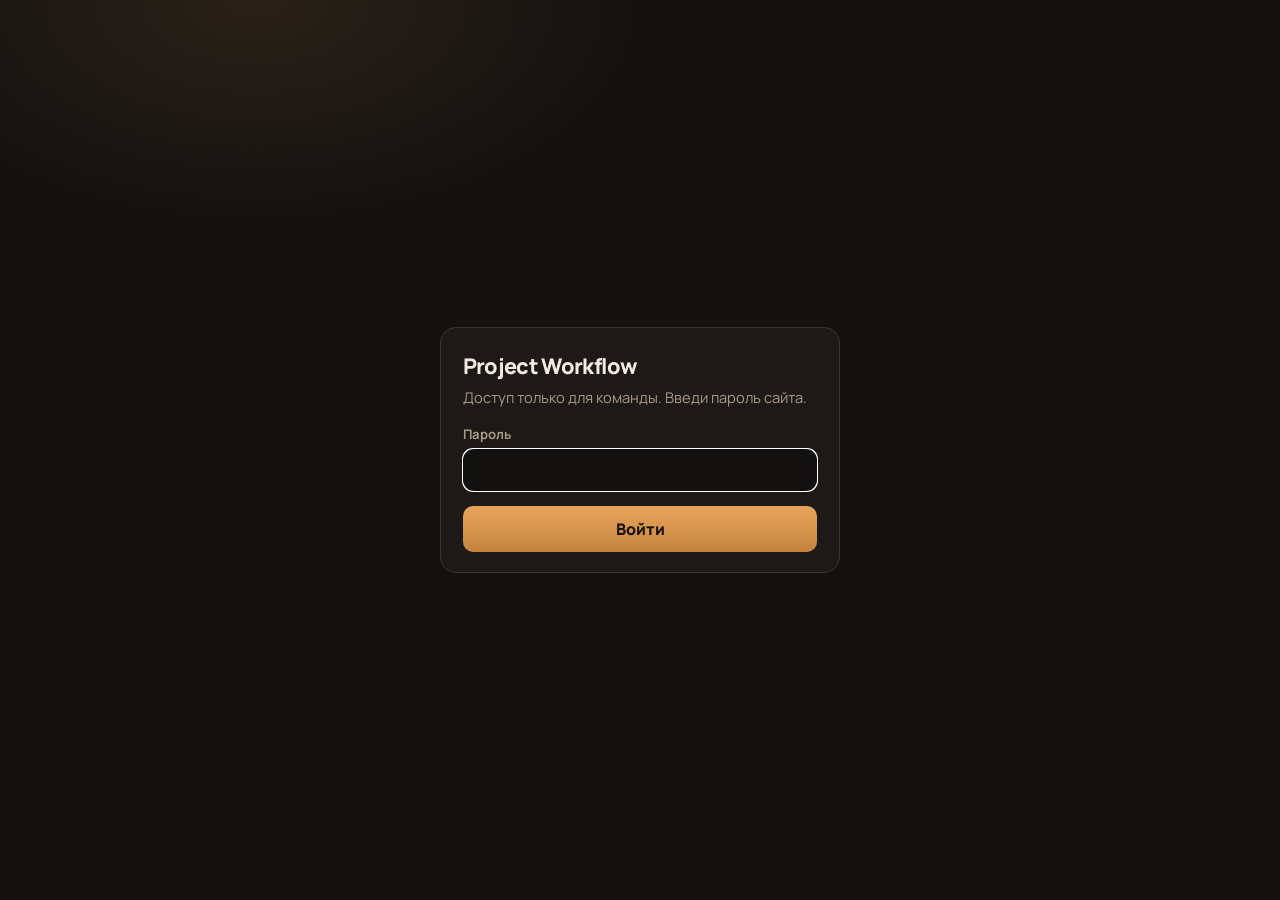
<file: web/login.html>
<!DOCTYPE html>
<html lang="ru">
<head>
  <meta charset="UTF-8" />
  <meta name="viewport" content="width=device-width, initial-scale=1" />
  <title>Project Workflow — вход</title>
  <style>
    @import url("https://fonts.googleapis.com/css2?family=Manrope:wght@600;700;800&display=swap");
    :root {
      --bg: #141210;
      --panel: #1c1916;
      --line: #3a342e;
      --text: #f3ebe1;
      --muted: #a89988;
      --accent: #e8a45c;
      --accent-dim: #c4843d;
    }
    * { box-sizing: border-box; }
    body {
      margin: 0;
      min-height: 100vh;
      display: grid;
      place-items: center;
      font-family: Manrope, system-ui, sans-serif;
      color: var(--text);
      background:
        radial-gradient(700px 400px at 20% 0%, #2a2118, transparent 55%),
        var(--bg);
      padding: 1.25rem;
    }
    .card {
      width: min(400px, 100%);
      background: var(--panel);
      border: 1px solid var(--line);
      border-radius: 16px;
      padding: 1.4rem 1.35rem 1.25rem;
    }
    h1 {
      margin: 0;
      font-size: 1.35rem;
      font-weight: 800;
      letter-spacing: -0.03em;
    }
    h1 span { color: var(--accent); font-size: 0.75rem; margin-left: 0.4rem; }
    p {
      margin: 0.45rem 0 1.1rem;
      color: var(--muted);
      font-size: 0.92rem;
      line-height: 1.4;
    }
    label {
      display: grid;
      gap: 0.35rem;
      font-size: 0.82rem;
      color: var(--muted);
      font-weight: 700;
    }
    input {
      font: inherit;
      border-radius: 10px;
      border: 1px solid var(--line);
      background: #141210;
      color: var(--text);
      padding: 0.7rem 0.8rem;
    }
    button {
      margin-top: 0.9rem;
      width: 100%;
      font: inherit;
      font-weight: 800;
      border: none;
      border-radius: 10px;
      padding: 0.75rem;
      cursor: pointer;
      color: #1a1208;
      background: linear-gradient(180deg, var(--accent), var(--accent-dim));
    }
    .err {
      display: none;
      margin-top: 0.75rem;
      color: #f0a8a8;
      font-size: 0.88rem;
      font-weight: 600;
    }
    .err.show { display: block; }
  </style>
</head>
<body>
  <form class="card" id="loginForm">
    <h1>Project Workflow</h1>
    <p>Доступ только для команды. Введи пароль сайта.</p>
    <label>Пароль
      <input type="password" name="password" id="password" required autocomplete="current-password" autofocus />
    </label>
    <button type="submit">Войти</button>
    <div class="err" id="err">Неверный пароль</div>
  </form>
  <script>
    const form = document.getElementById("loginForm");
    const err = document.getElementById("err");
    form.addEventListener("submit", async (e) => {
      e.preventDefault();
      err.classList.remove("show");
      const password = document.getElementById("password").value;
      try {
        const res = await fetch("/api/auth/login", {
          method: "POST",
          headers: { "Content-Type": "application/json" },
          body: JSON.stringify({ password }),
        });
        if (!res.ok) {
          err.classList.add("show");
          return;
        }
        localStorage.setItem("crm_password", password);
        location.href = "/";
      } catch (_) {
        err.textContent = "Нет связи с сервером";
        err.classList.add("show");
      }
    });
  </script>
</body>
</html>
</file>
